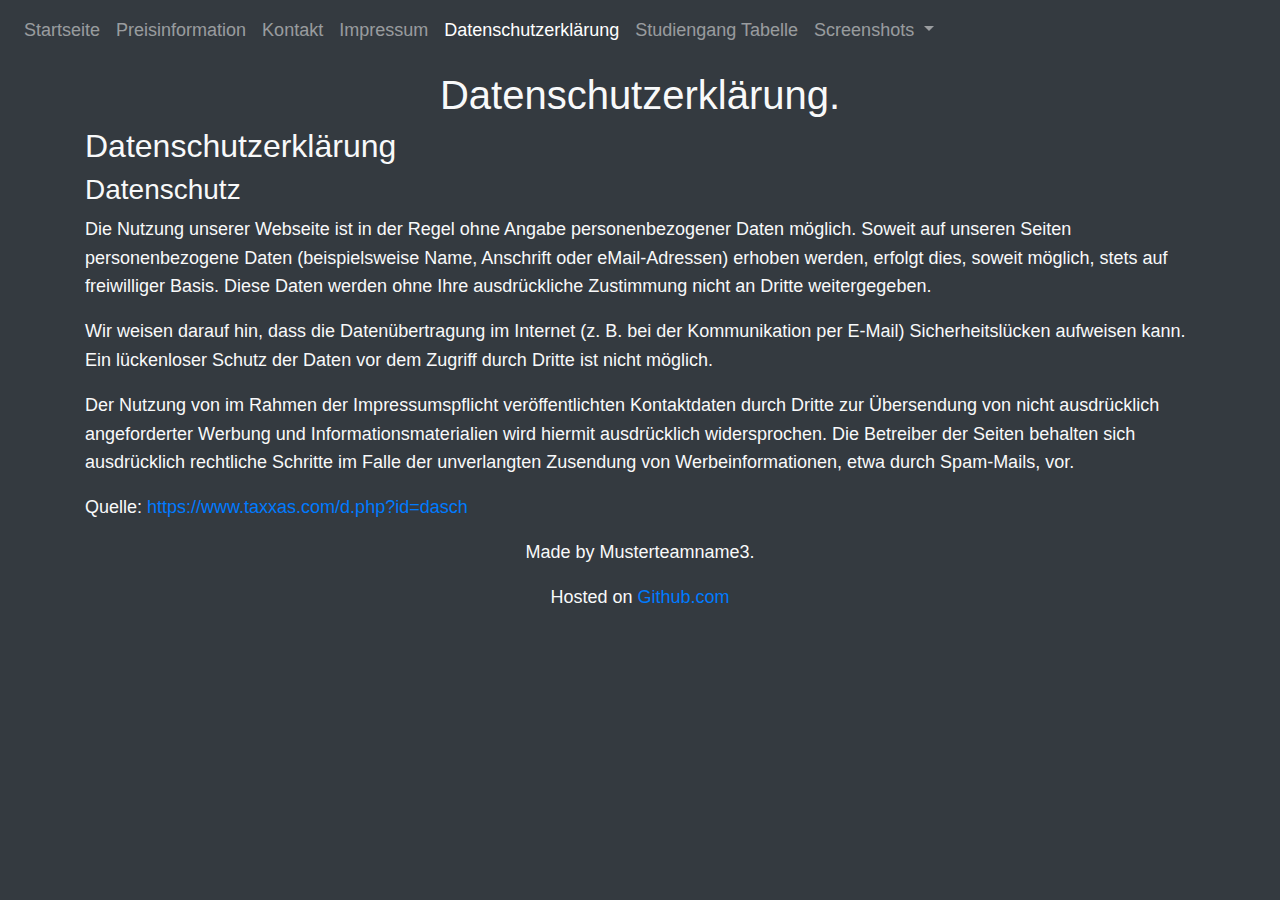
<file: datenschutz.html>
<!DOCTYPE html>
<html lang="de">

<head>
    <meta charset="utf-8">
    <meta name="author" content="Musterteamname3">
    <meta name="description" content="Musterteamname3 UML-Schulung Datenschutzerklärung">
    <meta name="viewport" content="width=device-width, initial-scale=1, shrink-to-fit=no">
    <link rel="shortcut icon" type="image/x-icon" href="favicon.ico">
    <link rel="stylesheet" href="https://stackpath.bootstrapcdn.com/bootstrap/4.4.1/css/bootstrap.min.css"
        integrity="sha384-Vkoo8x4CGsO3+Hhxv8T/Q5PaXtkKtu6ug5TOeNV6gBiFeWPGFN9MuhOf23Q9Ifjh" crossorigin="anonymous">
    <title>Musterteamname3 UML-Schulung - Datenschutzerklärung</title>
    <link href="styles/style.css" rel="stylesheet">
    <script src="scripts/script.js"></script>
</head>

<body class="bg-dark text-light">
    <nav class="navbar navbar-expand-lg navbar-dark bg-dark">
        <button class="navbar-toggler" type="button" data-toggle="collapse" data-target="#navbarSupportedContent"
            aria-controls="navbarSupportedContent" aria-expanded="false" aria-label="Toggle navigation">
            <span class="navbar-toggler-icon"></span>
        </button>
        <div class="collapse navbar-collapse" id="navbarSupportedContent">
            <ul class="navbar-nav mr-auto">
                <li class="nav-item"><a class="nav-link" href="index.html">Startseite</a></li>
                <li class="nav-item"><a class="nav-link" href="preis.html">Preisinformation</a></li>
                <li class="nav-item"><a class="nav-link" href="kontakt.html">Kontakt</a></li>
                <li class="nav-item"><a class="nav-link" href="impressum.html">Impressum</a></li>
                <li class="nav-item active"><a class="nav-link" href="datenschutz.html">Datenschutzerklärung</a></li>
                <li class="nav-item"><a class="nav-link" href="StudiengangTabelle.html" target="_blank">Studiengang
                        Tabelle</a></li>
                <li class="nav-item dropdown">
                    <a class="nav-link dropdown-toggle" href="#" id="navbarDropdown" role="button"
                        data-toggle="dropdown" aria-haspopup="true" aria-expanded="false">
                        Screenshots
                    </a>
                    <div class="dropdown-menu" aria-labelledby="navbarDropdown">
                        <a class="dropdown-item" href="screenshots-html.html" target="_blank">HTML Quiz</a>
                        <a class="dropdown-item" href="screenshots-css.html" target="_blank">CSS Quiz</a>
                    </div>
                </li>
            </ul>
        </div>
    </nav>
    <header class="container">
        <h1>Datenschutzerklärung.</h1>
    </header>
    <main class="container">
        <h2>Datenschutzerklärung</h2>
        <h3>Datenschutz</h3>
        <p>Die Nutzung unserer Webseite ist in der Regel ohne Angabe personenbezogener Daten möglich. Soweit auf unseren
            Seiten personenbezogene Daten (beispielsweise Name, Anschrift oder eMail-Adressen) erhoben werden, erfolgt
            dies, soweit möglich, stets auf freiwilliger Basis. Diese Daten werden ohne Ihre ausdrückliche Zustimmung
            nicht an Dritte weitergegeben.</p>

        <p>Wir weisen darauf hin, dass die Datenübertragung im Internet (z. B. bei der Kommunikation per E-Mail)
            Sicherheitslücken aufweisen kann. Ein lückenloser Schutz der Daten vor dem Zugriff durch Dritte ist nicht
            möglich.</p>

        <p>Der Nutzung von im Rahmen der Impressumspflicht veröffentlichten Kontaktdaten durch Dritte zur Übersendung
            von nicht ausdrücklich angeforderter Werbung und Informationsmaterialien wird hiermit ausdrücklich
            widersprochen. Die Betreiber der Seiten behalten sich ausdrücklich rechtliche Schritte im Falle der
            unverlangten Zusendung von Werbeinformationen, etwa durch Spam-Mails, vor.</p>

        <p>Quelle: <a target="_blank" href="https://www.taxxas.com/d.php?id=dasch">https://www.taxxas.com/d.php?id=dasch</a></p>

    </main>
    <footer class="container">
        <p>Made by Musterteamname3.</p>
        <p>Hosted on <a href="https://github.com/HadiSalehWeb/ITSchulung" target="_blank">Github.com</a></p>
    </footer>
    <script src="https://code.jquery.com/jquery-3.4.1.slim.min.js"
        integrity="sha384-J6qa4849blE2+poT4WnyKhv5vZF5SrPo0iEjwBvKU7imGFAV0wwj1yYfoRSJoZ+n"
        crossorigin="anonymous"></script>
    <script src="https://cdn.jsdelivr.net/npm/popper.js@1.16.0/dist/umd/popper.min.js"
        integrity="sha384-Q6E9RHvbIyZFJoft+2mJbHaEWldlvI9IOYy5n3zV9zzTtmI3UksdQRVvoxMfooAo"
        crossorigin="anonymous"></script>
    <script src="https://stackpath.bootstrapcdn.com/bootstrap/4.4.1/js/bootstrap.min.js"
        integrity="sha384-wfSDF2E50Y2D1uUdj0O3uMBJnjuUD4Ih7YwaYd1iqfktj0Uod8GCExl3Og8ifwB6"
        crossorigin="anonymous"></script>
</body>

</html>
</file>
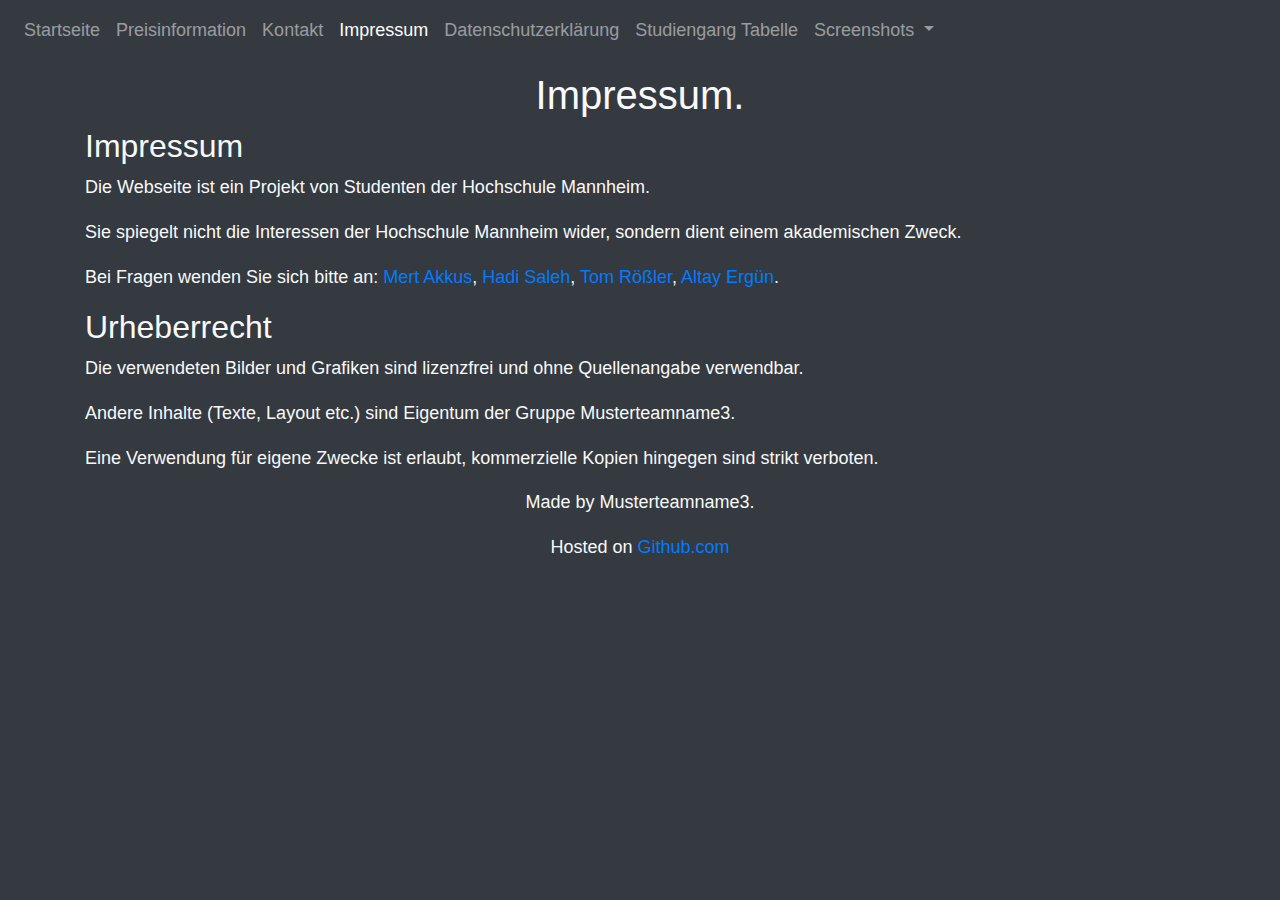
<file: impressum.html>
<!DOCTYPE html>
<html lang="de">

<head>
    <meta charset="utf-8">
    <meta name="author" content="Musterteamname3">
    <meta name="description" content="Musterteamname3 UML-Schulung Impressum">
    <meta name="viewport" content="width=device-width, initial-scale=1, shrink-to-fit=no">
    <link rel="shortcut icon" type="image/x-icon" href="favicon.ico">
    <link rel="stylesheet" href="https://stackpath.bootstrapcdn.com/bootstrap/4.4.1/css/bootstrap.min.css"
        integrity="sha384-Vkoo8x4CGsO3+Hhxv8T/Q5PaXtkKtu6ug5TOeNV6gBiFeWPGFN9MuhOf23Q9Ifjh" crossorigin="anonymous">
    <title>Musterteamname3 UML-Schulung - Impressum</title>
    <link href="styles/style.css" rel="stylesheet">
    <script src="scripts/script.js"></script>
</head>

<body class="bg-dark text-light">
    <nav class="navbar navbar-expand-lg navbar-dark bg-dark">
        <button class="navbar-toggler" type="button" data-toggle="collapse" data-target="#navbarSupportedContent"
            aria-controls="navbarSupportedContent" aria-expanded="false" aria-label="Toggle navigation">
            <span class="navbar-toggler-icon"></span>
        </button>
        <div class="collapse navbar-collapse" id="navbarSupportedContent">
            <ul class="navbar-nav mr-auto">
                <li class="nav-item"><a class="nav-link" href="index.html">Startseite</a></li>
                <li class="nav-item"><a class="nav-link" href="preis.html">Preisinformation</a></li>
                <li class="nav-item"><a class="nav-link" href="kontakt.html">Kontakt</a></li>
                <li class="nav-item active"><a class="nav-link" href="impressum.html">Impressum</a></li>
                <li class="nav-item"><a class="nav-link" href="datenschutz.html">Datenschutzerklärung</a></li>
                <li class="nav-item"><a class="nav-link" href="StudiengangTabelle.html" target="_blank">Studiengang
                        Tabelle</a></li>
                <li class="nav-item dropdown">
                    <a class="nav-link dropdown-toggle" href="#" id="navbarDropdown" role="button"
                        data-toggle="dropdown" aria-haspopup="true" aria-expanded="false">
                        Screenshots
                    </a>
                    <div class="dropdown-menu" aria-labelledby="navbarDropdown">
                        <a class="dropdown-item" href="screenshots-html.html" target="_blank">HTML Quiz</a>
                        <a class="dropdown-item" href="screenshots-css.html" target="_blank">CSS Quiz</a>
                    </div>
                </li>
            </ul>
        </div>
    </nav>
    <header class="container">
        <h1>Impressum.</h1>
    </header>
    <main class="container">
        <h2>Impressum</h2>
        <p>Die Webseite ist ein Projekt von Studenten der Hochschule Mannheim.</p>
        <p>Sie spiegelt nicht die Interessen der Hochschule Mannheim wider, sondern dient einem akademischen Zweck.</p>
        <p>Bei Fragen wenden Sie sich bitte an: <a href="mailto:1811954@stud.hs-mannheim.de">Mert Akkus</a>, <a href="mailto:1822230@stud.hs-mannheim.de">Hadi Saleh</a>, <a href="mailto:1812742@stud.hs-mannheim.de">Tom Rößler</a>, <a href="mailto:1911247@stud.hs-mannheim.de">Altay Ergün</a>.</p>
        <h2>Urheberrecht</h2>
        <p>Die verwendeten Bilder und Grafiken sind lizenzfrei und ohne Quellenangabe verwendbar.</p>
        <p>Andere Inhalte (Texte, Layout etc.) sind Eigentum der Gruppe Musterteamname3.</p>
        <p>Eine Verwendung für eigene Zwecke ist erlaubt, kommerzielle Kopien hingegen sind strikt verboten.</p>
    </main>
    <footer class="container">
        <p>Made by Musterteamname3.</p>
        <p>Hosted on <a href="https://github.com/HadiSalehWeb/ITSchulung" target="_blank">Github.com</a></p>
    </footer>
    <script src="https://code.jquery.com/jquery-3.4.1.slim.min.js"
        integrity="sha384-J6qa4849blE2+poT4WnyKhv5vZF5SrPo0iEjwBvKU7imGFAV0wwj1yYfoRSJoZ+n"
        crossorigin="anonymous"></script>
    <script src="https://cdn.jsdelivr.net/npm/popper.js@1.16.0/dist/umd/popper.min.js"
        integrity="sha384-Q6E9RHvbIyZFJoft+2mJbHaEWldlvI9IOYy5n3zV9zzTtmI3UksdQRVvoxMfooAo"
        crossorigin="anonymous"></script>
    <script src="https://stackpath.bootstrapcdn.com/bootstrap/4.4.1/js/bootstrap.min.js"
        integrity="sha384-wfSDF2E50Y2D1uUdj0O3uMBJnjuUD4Ih7YwaYd1iqfktj0Uod8GCExl3Og8ifwB6"
        crossorigin="anonymous"></script>
</body>

</html>
</file>
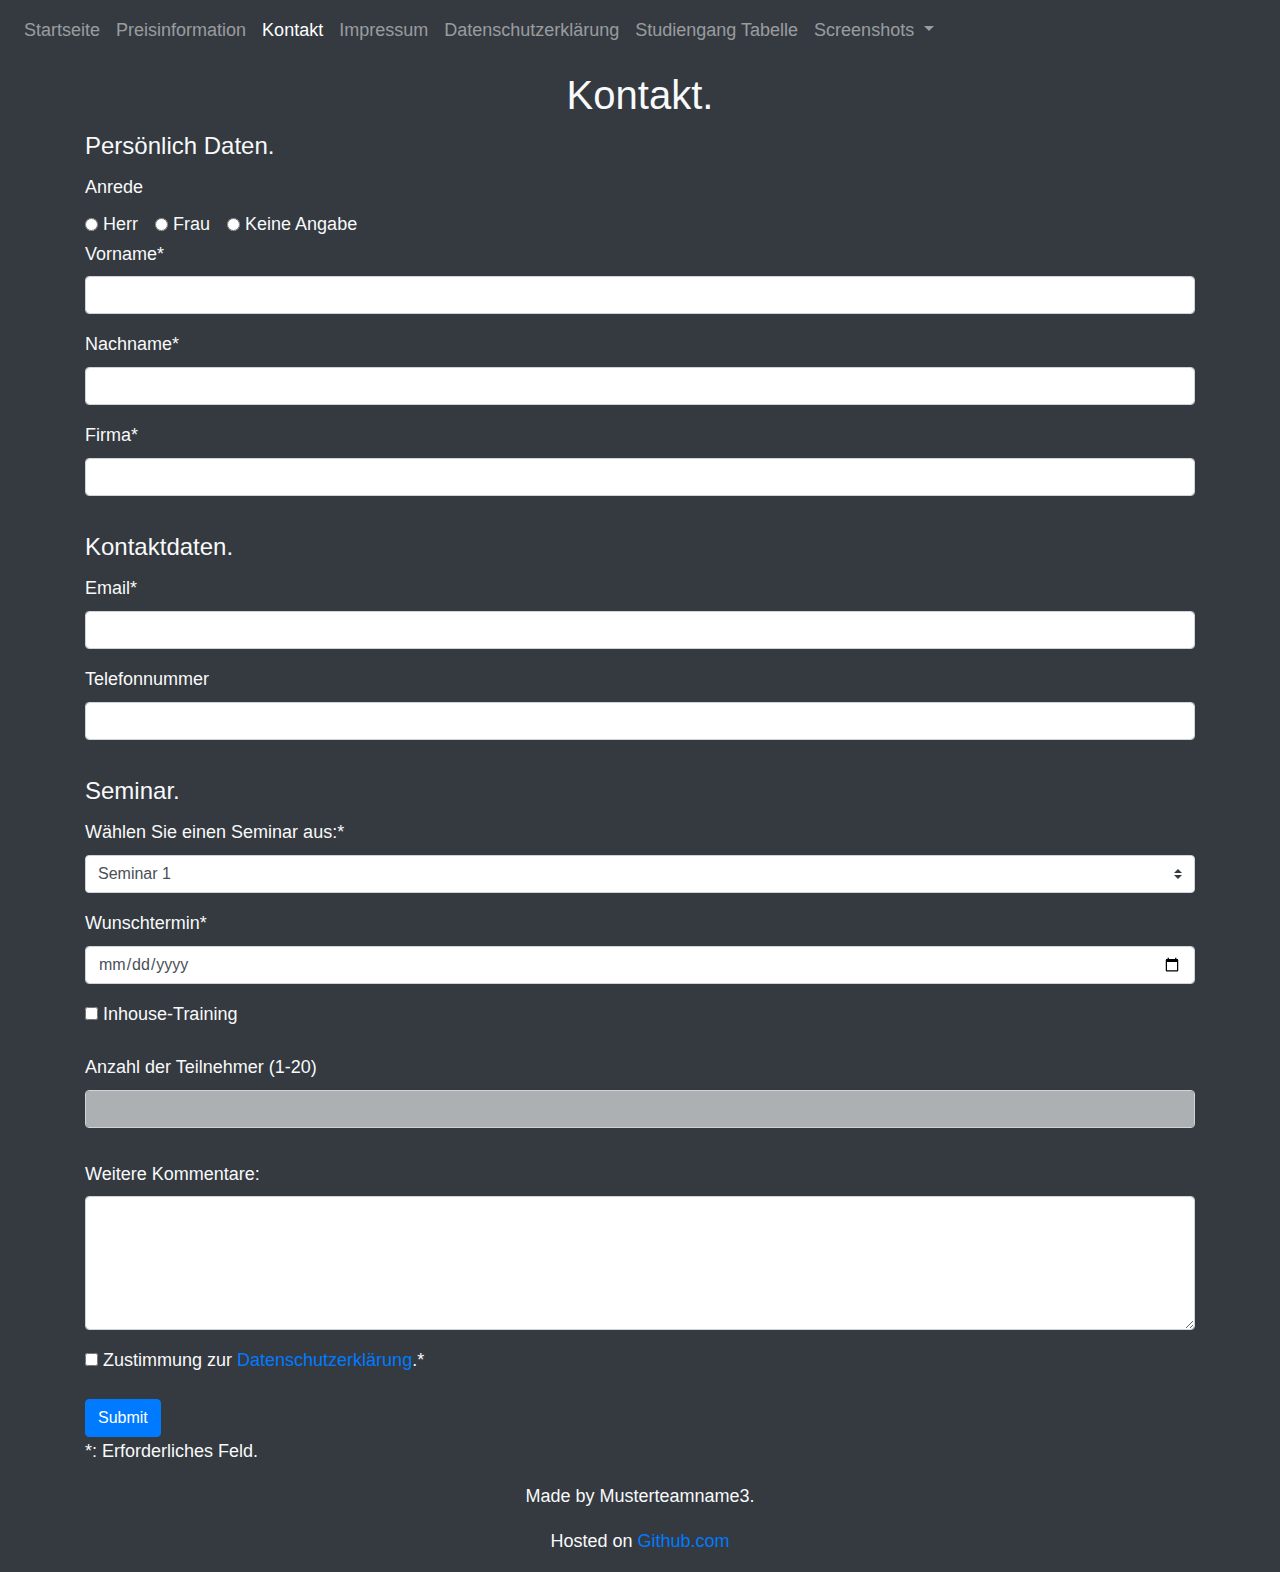
<file: kontakt.html>
<!DOCTYPE html>
<html lang="de">

<head>
    <meta charset="utf-8">
    <meta name="author" content="Musterteamname3">
    <meta name="description" content="Musterteamname3 UML Schulung Kontakt.">
    <meta name="viewport" content="width=device-width, initial-scale=1, shrink-to-fit=no">
    <link rel="shortcut icon" type="image/x-icon" href="favicon.ico">
    <link rel="stylesheet" href="https://stackpath.bootstrapcdn.com/bootstrap/4.4.1/css/bootstrap.min.css"
        integrity="sha384-Vkoo8x4CGsO3+Hhxv8T/Q5PaXtkKtu6ug5TOeNV6gBiFeWPGFN9MuhOf23Q9Ifjh" crossorigin="anonymous">
    <title>Musterteamname3 UML-Schulung - Kontakt</title>
    <link href="styles/style.css" rel="stylesheet">
    <script src="scripts/script.js"></script>
</head>

<body class="bg-dark text-light">
    <nav class="navbar navbar-expand-lg navbar-dark bg-dark">
        <button class="navbar-toggler" type="button" data-toggle="collapse" data-target="#navbarSupportedContent"
            aria-controls="navbarSupportedContent" aria-expanded="false" aria-label="Toggle navigation">
            <span class="navbar-toggler-icon"></span>
        </button>
        <div class="collapse navbar-collapse" id="navbarSupportedContent">
            <ul class="navbar-nav mr-auto">
                <li class="nav-item"><a class="nav-link" href="index.html">Startseite</a></li>
                <li class="nav-item"><a class="nav-link" href="preis.html">Preisinformation</a></li>
                <li class="nav-item active"><a class="nav-link" href="#">Kontakt</a></li>
                <li class="nav-item"><a class="nav-link" href="impressum.html">Impressum</a></li>
                <li class="nav-item"><a class="nav-link" href="datenschutz.html">Datenschutzerklärung</a></li>
                <li class="nav-item"><a class="nav-link" href="StudiengangTabelle.html" target="_blank">Studiengang
                        Tabelle</a></li>
                <li class="nav-item dropdown">
                    <a class="nav-link dropdown-toggle" href="#" id="navbarDropdown" role="button"
                        data-toggle="dropdown" aria-haspopup="true" aria-expanded="false">
                        Screenshots
                    </a>
                    <div class="dropdown-menu" aria-labelledby="navbarDropdown">
                        <a class="dropdown-item" href="screenshots-html.html" target="_blank">HTML Quiz</a>
                        <a class="dropdown-item" href="screenshots-css.html" target="_blank">CSS Quiz</a>
                    </div>
                </li>
            </ul>
        </div>
    </nav>

    <header class="container">
        <h1>Kontakt.</h1>
    </header>

    <main class="container">
        <form action="error.html" method="post">
            <fieldset class="form-group">
                <legend>Persönlich Daten.</legend>

                <label>Anrede</label><br>
                <div class="form-check form-check-inline">
                    <input class="form-check-input" type="radio" name="anrede" id="anrede-herr" value="herr">
                    <label class="form-check-label" for="anrede-herr">Herr</label>
                </div>
                <div class="form-check form-check-inline">
                    <input class="form-check-input" type="radio" name="anrede" id="anrede-frau" value="frau">
                    <label class="form-check-label" for="anrede-frau">Frau</label>
                </div>
                <div class="form-check form-check-inline">
                    <input class="form-check-input" type="radio" name="anrede" id="anrede-keineAngabe"
                        value="keineAngabe">
                    <label class="form-check-label" for="anrede-keineAngabe">Keine Angabe</label>
                </div>
                
                <p>
                    <label for="vorname">Vorname*</label><br>
                    <input class="form-control" type="text" id="vorname" name="vorname" required>
                </p>
                <p>
                    <label for="nachname">Nachname*</label><br>
                    <input class="form-control" type="text" id="nachname" name="nachname" required>
                </p>
                <p>
                    <label for="firma">Firma*</label><br>
                    <input class="form-control" type="text" id="firma" name="firma" required>
                </p>
            </fieldset>
            <fieldset class="form-group">
                <legend>Kontaktdaten.</legend>
                <p>
                    <label for="email">Email*</label><br>
                    <input class="form-control" type="email" id="email" name="email" required>
                </p>
                <p>
                    <label for="telefon">Telefonnummer</label><br>
                    <input class="form-control" type="tel" id="telefon" name="telefon">
                </p>
            </fieldset>

            <fieldset class="form-group">
                <legend>Seminar.</legend>
                <p>
                    <label for="seminar">Wählen Sie einen Seminar aus:*</label>
                    <select class="custom-select" id="seminar" name="seminar">
                        <option value="seminar1">Seminar 1</option>
                        <option value="seminar2">Seminar 2</option>
                        <option value="seminar3">Seminar 3</option>
                    </select>
                </p>
                <p>
                    <label for="termin">Wunschtermin*</label><br>
                    <input class="form-control" type="date" id="termin" name="termin" required>
                </p>

                <p>
                    <label for="inhouse-training">
                        <input type="checkbox" id="inhouse-training" name="inhouse-training">
                        Inhouse-Training
                    </label>
                </p>

                <p>
                    <label for="anzahl">Anzahl der Teilnehmer (1-20)</label><br>
                    <input class="form-control" type="number" id="anzahl" name="anzahl" min="1" step="1" max="20"
                        disabled>
                </p>
            </fieldset>

            <p>
                <label for="kommentar">Weitere Kommentare:</label><br>
                <textarea class="form-control" id="kommentar" name="kommentar" rows="5" cols="33"></textarea>
            </p>

            <p>
                <label for="datenspeicherung">
                    <input type="checkbox" id="datenspeicherung" name="datenspeicherung" required>
                    Zustimmung zur <a href="datenschutz.html">Datenschutzerklärung</a>.*
                </label>
            </p>

            <button type="submit" class="btn btn-primary">Submit</button>

            <p>*: Erforderliches Feld.</p>
        </form>
    </main>

    <footer class="container">
        <p>Made by Musterteamname3.</p>
        <p>Hosted on <a href="https://github.com/HadiSalehWeb/ITSchulung" target="_blank">Github.com</a></p>
    </footer>
    <script src="https://code.jquery.com/jquery-3.4.1.slim.min.js"
        integrity="sha384-J6qa4849blE2+poT4WnyKhv5vZF5SrPo0iEjwBvKU7imGFAV0wwj1yYfoRSJoZ+n"
        crossorigin="anonymous"></script>
    <script src="https://cdn.jsdelivr.net/npm/popper.js@1.16.0/dist/umd/popper.min.js"
        integrity="sha384-Q6E9RHvbIyZFJoft+2mJbHaEWldlvI9IOYy5n3zV9zzTtmI3UksdQRVvoxMfooAo"
        crossorigin="anonymous"></script>
    <script src="https://stackpath.bootstrapcdn.com/bootstrap/4.4.1/js/bootstrap.min.js"
        integrity="sha384-wfSDF2E50Y2D1uUdj0O3uMBJnjuUD4Ih7YwaYd1iqfktj0Uod8GCExl3Og8ifwB6"
        crossorigin="anonymous"></script>
</body>

</html>
</file>
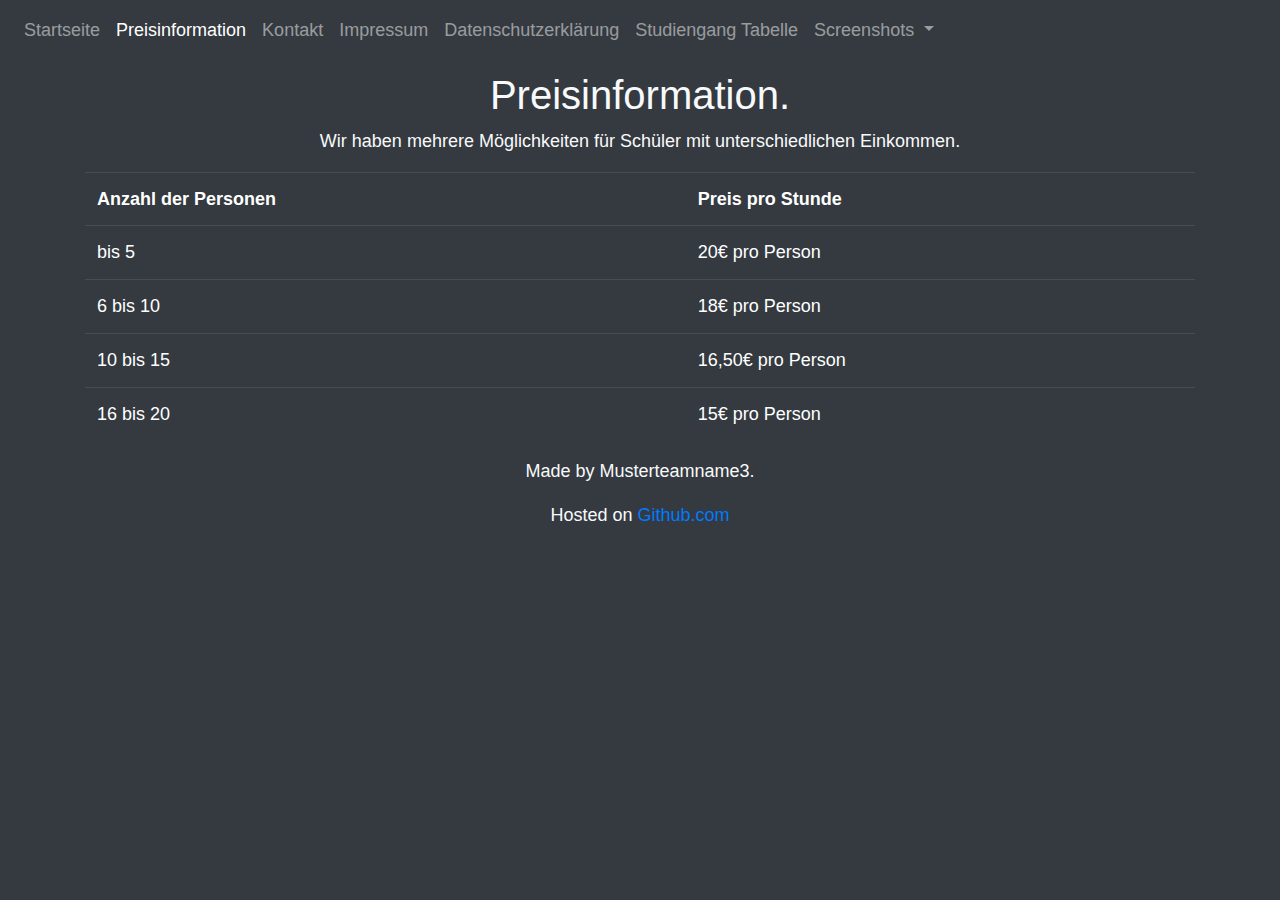
<file: preis.html>
<!DOCTYPE html>
<html lang="de">

<head>
    <meta charset="utf-8">
    <meta name="author" content="Musterteamname3">
    <meta name="description" content="Musterteamname3 UML Schulung Preisinformation.">
    <meta name="viewport" content="width=device-width, initial-scale=1, shrink-to-fit=no">
    <link rel="shortcut icon" type="image/x-icon" href="favicon.ico">
    <link rel="stylesheet" href="https://stackpath.bootstrapcdn.com/bootstrap/4.4.1/css/bootstrap.min.css"
        integrity="sha384-Vkoo8x4CGsO3+Hhxv8T/Q5PaXtkKtu6ug5TOeNV6gBiFeWPGFN9MuhOf23Q9Ifjh" crossorigin="anonymous">
    <title>Musterteamname3 UML-Schulung Preisinformation</title>
    <link href="styles/style.css" rel="stylesheet">
    <script src="scripts/script.js"></script>
</head>

<body class="bg-dark text-light">
    <nav class="navbar navbar-expand-lg navbar-dark bg-dark">
        <button class="navbar-toggler" type="button" data-toggle="collapse" data-target="#navbarSupportedContent"
            aria-controls="navbarSupportedContent" aria-expanded="false" aria-label="Toggle navigation">
            <span class="navbar-toggler-icon"></span>
        </button>
        <div class="collapse navbar-collapse" id="navbarSupportedContent">
            <ul class="navbar-nav mr-auto">
                <li class="nav-item"><a class="nav-link" href="index.html">Startseite</a></li>
                <li class="nav-item active"><a class="nav-link" href="#">Preisinformation</a></li>
                <li class="nav-item"><a class="nav-link" href="kontakt.html">Kontakt</a></li>
                <li class="nav-item"><a class="nav-link" href="impressum.html">Impressum</a></li>
                <li class="nav-item"><a class="nav-link" href="datenschutz.html">Datenschutzerklärung</a></li>
                <li class="nav-item"><a class="nav-link" href="StudiengangTabelle.html" target="_blank">Studiengang
                        Tabelle</a></li>
                <li class="nav-item dropdown">
                    <a class="nav-link dropdown-toggle" href="#" id="navbarDropdown" role="button"
                        data-toggle="dropdown" aria-haspopup="true" aria-expanded="false">
                        Screenshots
                    </a>
                    <div class="dropdown-menu" aria-labelledby="navbarDropdown">
                        <a class="dropdown-item" href="screenshots-html.html" target="_blank">HTML Quiz</a>
                        <a class="dropdown-item" href="screenshots-css.html" target="_blank">CSS Quiz</a>
                    </div>
                </li>
            </ul>
        </div>
    </nav>
    <header class="container">
        <h1>Preisinformation.</h1>
        <p>Wir haben mehrere Möglichkeiten für Schüler mit unterschiedlichen Einkommen.</p>
    </header>
    <main class="container">
        <table class="table table-dark">
            <tr>
                <th>Anzahl der Personen</th>
                <th>Preis pro Stunde</th>
            </tr>
            <tr>
                <td>bis 5</td>
                <td>20€ pro Person</td>
            </tr>
            <tr>
                <td>6 bis 10</td>
                <td>18€ pro Person</td>
            </tr>
            <tr>
                <td>10 bis 15</td>
                <td>16,50€ pro Person</td>
            </tr>
            <tr>
                <td>16 bis 20</td>
                <td>15€ pro Person</td>
            </tr>
        </table>
    </main>
    <footer class="container">
        <p>Made by Musterteamname3.</p>
        <p>Hosted on <a href="https://github.com/HadiSalehWeb/ITSchulung" target="_blank">Github.com</a></p>
    </footer>
    <script src="https://code.jquery.com/jquery-3.4.1.slim.min.js"
        integrity="sha384-J6qa4849blE2+poT4WnyKhv5vZF5SrPo0iEjwBvKU7imGFAV0wwj1yYfoRSJoZ+n"
        crossorigin="anonymous"></script>
    <script src="https://cdn.jsdelivr.net/npm/popper.js@1.16.0/dist/umd/popper.min.js"
        integrity="sha384-Q6E9RHvbIyZFJoft+2mJbHaEWldlvI9IOYy5n3zV9zzTtmI3UksdQRVvoxMfooAo"
        crossorigin="anonymous"></script>
    <script src="https://stackpath.bootstrapcdn.com/bootstrap/4.4.1/js/bootstrap.min.js"
        integrity="sha384-wfSDF2E50Y2D1uUdj0O3uMBJnjuUD4Ih7YwaYd1iqfktj0Uod8GCExl3Og8ifwB6"
        crossorigin="anonymous"></script>
</body>

</html>
</file>
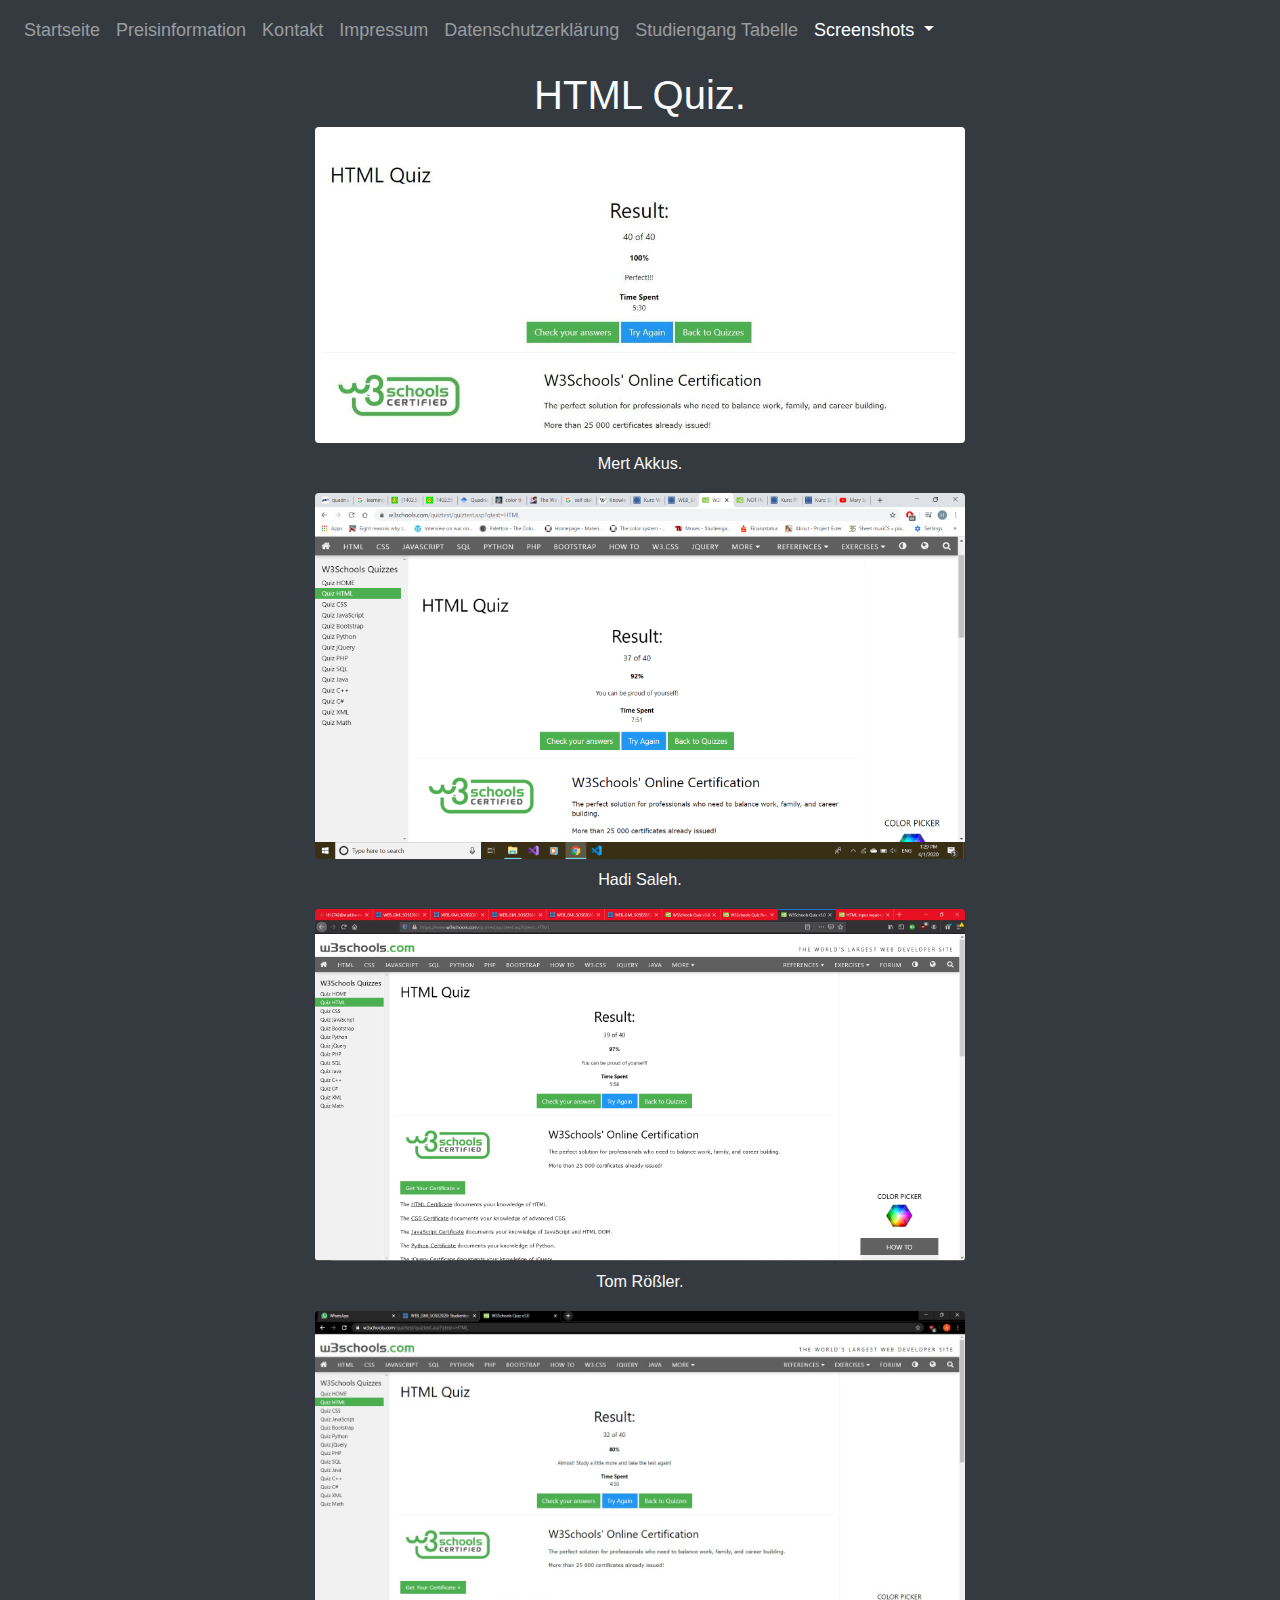
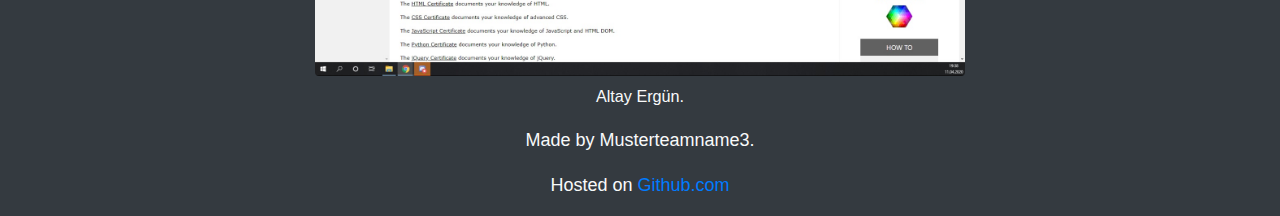
<file: screenshots-html.html>
<!DOCTYPE html>
<html lang="de">

<head>
    <meta charset="utf-8">
    <meta name="author" content="Musterteamname3">
    <meta name="description" content="Screenshots.">
    <meta name="viewport" content="width=device-width, initial-scale=1, shrink-to-fit=no">
    <link rel="shortcut icon" type="image/x-icon" href="favicon.ico">
    <link rel="stylesheet" href="https://stackpath.bootstrapcdn.com/bootstrap/4.4.1/css/bootstrap.min.css"
        integrity="sha384-Vkoo8x4CGsO3+Hhxv8T/Q5PaXtkKtu6ug5TOeNV6gBiFeWPGFN9MuhOf23Q9Ifjh" crossorigin="anonymous">
    <title>HTML Screenshots</title>
    <link href="styles/style.css" rel="stylesheet">
    <script src="scripts/script.js"></script>
</head>

<body class="bg-dark text-light">
    <nav class="navbar navbar-expand-lg navbar-dark bg-dark">
        <button class="navbar-toggler" type="button" data-toggle="collapse" data-target="#navbarSupportedContent"
            aria-controls="navbarSupportedContent" aria-expanded="false" aria-label="Toggle navigation">
            <span class="navbar-toggler-icon"></span>
        </button>
        <div class="collapse navbar-collapse" id="navbarSupportedContent">
            <ul class="navbar-nav mr-auto">
                <li class="nav-item"><a class="nav-link" href="index.html">Startseite</a></li>
                <li class="nav-item"><a class="nav-link" href="preis.html">Preisinformation</a></li>
                <li class="nav-item"><a class="nav-link" href="kontakt.html">Kontakt</a></li>
                <li class="nav-item"><a class="nav-link" href="impressum.html">Impressum</a></li>
                <li class="nav-item"><a class="nav-link" href="datenschutz.html">Datenschutzerklärung</a></li>
                <li class="nav-item"><a class="nav-link" href="StudiengangTabelle.html" target="_blank">Studiengang
                        Tabelle</a></li>
                <li class="nav-item dropdown active">
                    <a class="nav-link dropdown-toggle" href="#" id="navbarDropdown" role="button"
                        data-toggle="dropdown" aria-haspopup="true" aria-expanded="false">
                        Screenshots
                    </a>
                    <div class="dropdown-menu" aria-labelledby="navbarDropdown">
                        <a class="dropdown-item active" href="screenshots-html.html" target="_blank">HTML Quiz</a>
                        <a class="dropdown-item" href="screenshots-css.html" target="_blank">CSS Quiz</a>
                    </div>
                </li>
            </ul>
        </div>
    </nav>

    <header class="container">
        <h1>HTML Quiz.</h1>
    </header>
       
    <main class="container">
        <figure class="figure d-block">
            <img src="images/mert-html.png" width="650" class="figure-img img-fluid rounded mx-auto d-block">
            <figcaption class="figure-caption text-center text-light">Mert Akkus.</figcaption>
        </figure>
        <figure class="figure d-block">
            <img src="images/hadi-html.png" width="650" class="figure-img img-fluid rounded mx-auto d-block">
            <figcaption class="figure-caption text-center text-light">Hadi Saleh.</figcaption>
        </figure>
        <figure class="figure d-block">
            <img src="images/tom-html.png" width="650" class="figure-img img-fluid rounded mx-auto d-block">
            <figcaption class="figure-caption text-center text-light">Tom Rößler.</figcaption>
        </figure>
        <figure class="figure d-block">
            <img src="images/atlay-html.png" width="650" class="figure-img img-fluid rounded mx-auto d-block">
            <figcaption class="figure-caption text-center text-light">Altay Ergün.</figcaption>
        </figure>
    </main>

    <footer class="container">
        <p>Made by Musterteamname3.</p>
        <p>Hosted on <a href="https://github.com/HadiSalehWeb/ITSchulung" target="_blank">Github.com</a></p>
    </footer>
    <script src="https://code.jquery.com/jquery-3.4.1.slim.min.js"
        integrity="sha384-J6qa4849blE2+poT4WnyKhv5vZF5SrPo0iEjwBvKU7imGFAV0wwj1yYfoRSJoZ+n"
        crossorigin="anonymous"></script>
    <script src="https://cdn.jsdelivr.net/npm/popper.js@1.16.0/dist/umd/popper.min.js"
        integrity="sha384-Q6E9RHvbIyZFJoft+2mJbHaEWldlvI9IOYy5n3zV9zzTtmI3UksdQRVvoxMfooAo"
        crossorigin="anonymous"></script>
    <script src="https://stackpath.bootstrapcdn.com/bootstrap/4.4.1/js/bootstrap.min.js"
        integrity="sha384-wfSDF2E50Y2D1uUdj0O3uMBJnjuUD4Ih7YwaYd1iqfktj0Uod8GCExl3Og8ifwB6"
        crossorigin="anonymous"></script>
</body>

</html>
</file>
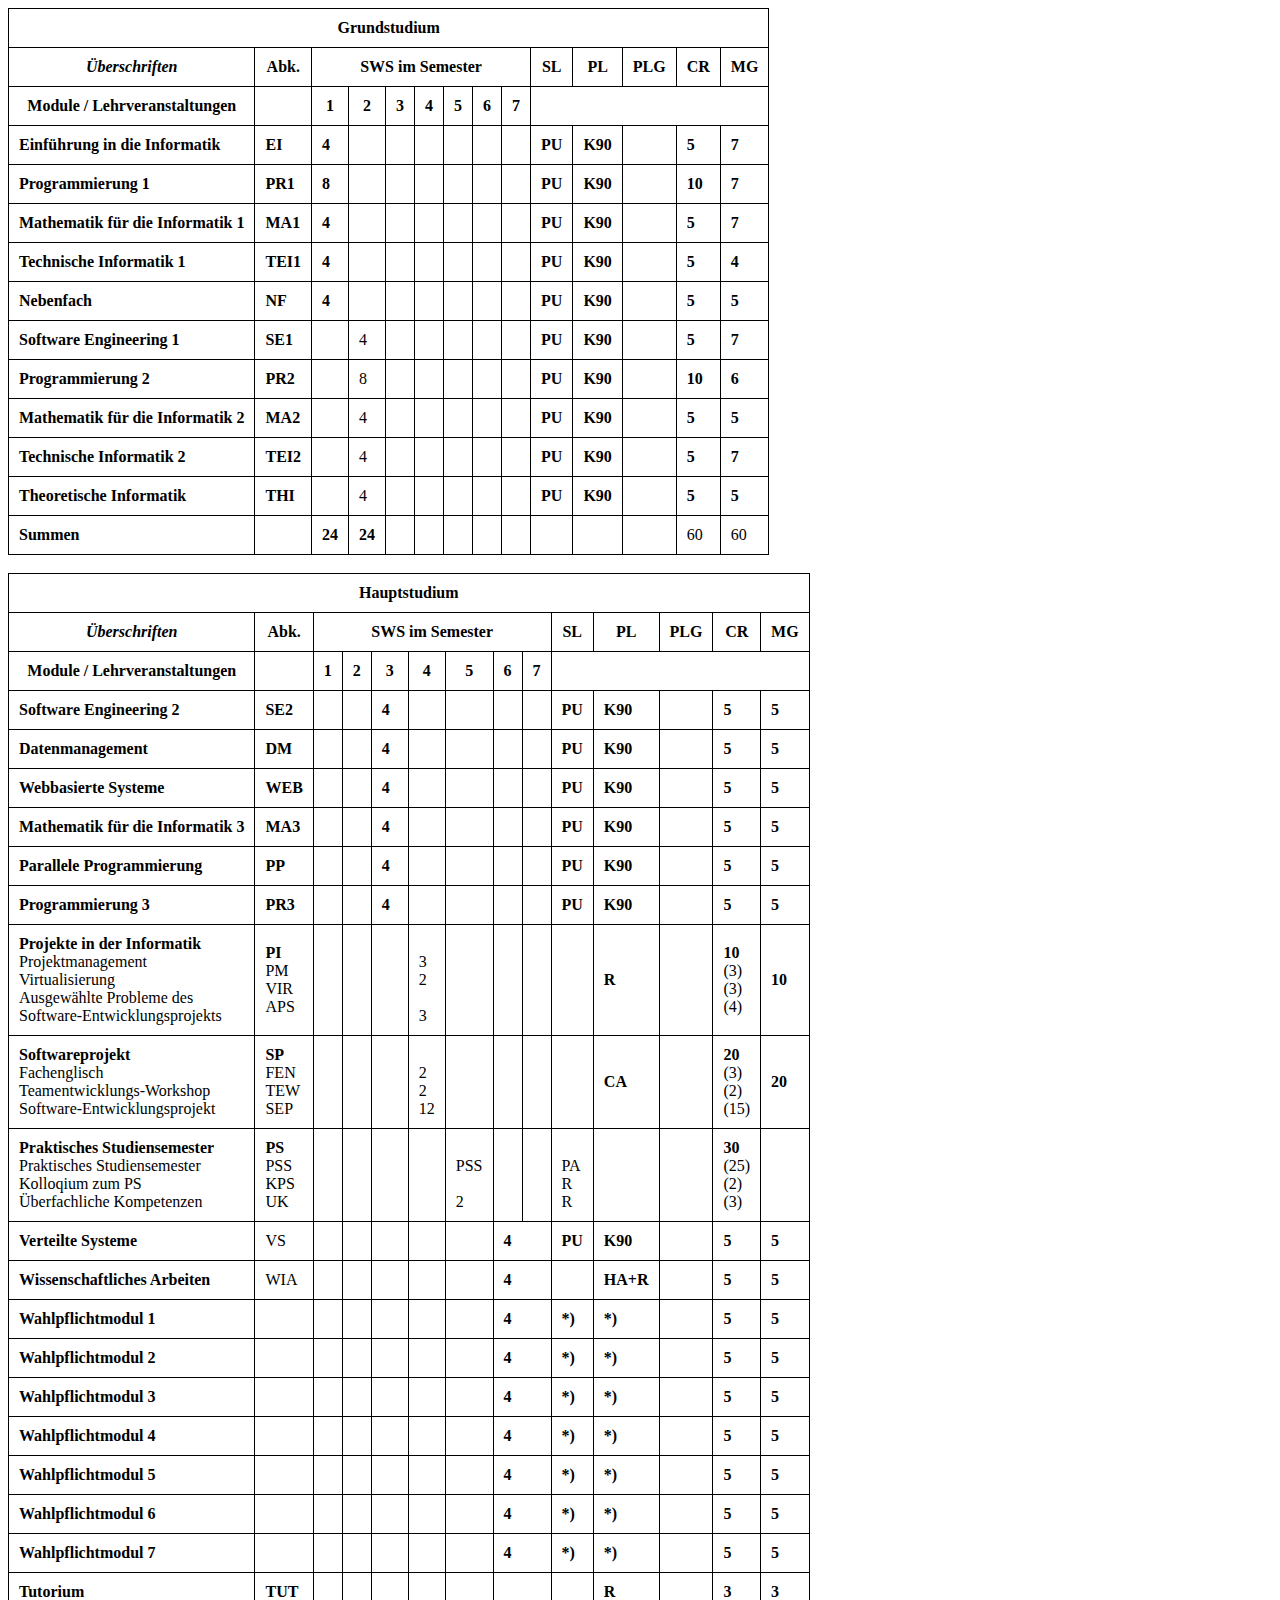
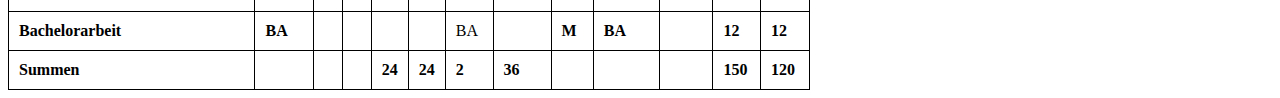
<file: StudiengangTabelle.html>
<!DOCTYPE html>
<html lang="de" dir="ltr">

<head>
  <meta charset="utf-8">
  <link rel="shortcut icon" type="image/x-icon" href="favicon.ico">
  <title>Studiengang Informatik</title>
  <style>
    table,
    th,
    td {
      padding: 10px;
      border: 1px solid black;
      border-collapse: collapse;
    }
  </style>
</head>

<body>
  <main>
    <table>
      <tr>
        <th colspan="14"><strong>Grundstudium</strong></th>
      </tr>
      <tr>
        <th><em>Überschriften</em></th>
        <th><b>Abk.</b></th>
        <th colspan="7"><b>SWS im Semester</b></th>
        <th><b>SL</b></th>
        <th><b>PL</b></th>
        <th><b>PLG</b></th>
        <th><b>CR</b></th>
        <th><b>MG</b></th>
      </tr>
      <tr>
        <th><b>Module</b> / Lehrveranstaltungen</th>
        <th> </th>
        <th><b>1</b></th>
        <th><b>2</b></th>
        <th><b>3</b></th>
        <th><b>4</b></th>
        <th><b>5</b></th>
        <th><b>6</b></th>
        <th><b>7</b></th>
        <td colspan="5"></td>
      </tr>
      <tr>
        <td><b>Einführung in die Informatik</b></td>
        <td><b>EI</b></td>
        <td><b>4</b></td>
        <td></td>
        <td></td>
        <td></td>
        <td></td>
        <td></td>
        <td></td>
        <td><b>PU</b></td>
        <td><b>K90</b></td>
        <td></td>
        <td><b>5</b></td>
        <td><b>7</b></td>
      </tr>
      <tr>
        <td><b>Programmierung 1</b></td>
        <td><b>PR1</b></td>
        <td><b>8</b></td>
        <td></td>
        <td></td>
        <td></td>
        <td></td>
        <td></td>
        <td></td>
        <td><b>PU</b></td>
        <td><b>K90</b></td>
        <td></td>
        <td><b>10</b></td>
        <td><b>7</b></td>
      </tr>
      <tr>
        <td><b>Mathematik für die Informatik 1</b></td>
        <td><b>MA1</b></td>
        <td><b>4</b></td>
        <td></td>
        <td></td>
        <td></td>
        <td></td>
        <td></td>
        <td></td>
        <td><b>PU</b></td>
        <td><b>K90</b></td>
        <td></td>
        <td><b>5</b></td>
        <td><b>7</b></td>
      </tr>
      <tr>
        <td><b>Technische Informatik 1</b></td>
        <td><b>TEI1</b></td>
        <td><b>4</b></td>
        <td></td>
        <td></td>
        <td></td>
        <td></td>
        <td></td>
        <td></td>
        <td><b>PU</b></td>
        <td><b>K90</b></td>
        <td></td>
        <td><b>5</b></td>
        <td><b>4</b></td>
      </tr>
      <tr>
        <td><b>Nebenfach</b></td>
        <td><b>NF</b></td>
        <td><b>4</b></td>
        <td></td>
        <td></td>
        <td></td>
        <td></td>
        <td></td>
        <td></td>
        <td><b>PU</b></td>
        <td><b>K90</b></td>
        <td></td>
        <td><b>5</b></td>
        <td><b>5</b></td>
      </tr>
      <tr>
        <td><b>Software Engineering 1</b></td>
        <td><b>SE1</b></td>
        <td><b></b></td>
        <td>4</td>
        <td></td>
        <td></td>
        <td></td>
        <td></td>
        <td></td>
        <td><b>PU</b></td>
        <td><b>K90</b></td>
        <td></td>
        <td><b>5</b></td>
        <td><b>7</b></td>
      </tr>
      <tr>
        <td><b>Programmierung 2</b></td>
        <td><b>PR2</b></td>
        <td><b></b></td>
        <td>8</td>
        <td></td>
        <td></td>
        <td></td>
        <td></td>
        <td></td>
        <td><b>PU</b></td>
        <td><b>K90</b></td>
        <td></td>
        <td><b>10</b></td>
        <td><b>6</b></td>
      </tr>
      <tr>
        <td><b>Mathematik für die Informatik 2</b></td>
        <td><b>MA2</b></td>
        <td><b></b></td>
        <td>4</td>
        <td></td>
        <td></td>
        <td></td>
        <td></td>
        <td></td>
        <td><b>PU</b></td>
        <td><b>K90</b></td>
        <td></td>
        <td><b>5</b></td>
        <td><b>5</b></td>
      </tr>
      <tr>
        <td><b>Technische Informatik 2</b></td>
        <td><b>TEI2</b></td>
        <td><b></b></td>
        <td>4</td>
        <td></td>
        <td></td>
        <td></td>
        <td></td>
        <td></td>
        <td><b>PU</b></td>
        <td><b>K90</b></td>
        <td></td>
        <td><b>5</b></td>
        <td><b>7</b></td>
      </tr>
      <tr>
        <td><b>Theoretische Informatik</b></td>
        <td><b>THI</b></td>
        <td><b></b></td>
        <td>4</td>
        <td></td>
        <td></td>
        <td></td>
        <td></td>
        <td></td>
        <td><b>PU</b></td>
        <td><b>K90</b></td>
        <td></td>
        <td><b>5</b></td>
        <td><b>5</b></td>
      </tr>
      <tr>
        <td><b>Summen</b></td>
        <td></td>
        <td><b>24</b></td>
        <td><b>24</b></td>
        <td></td>
        <td></td>
        <td></td>
        <td></td>
        <td></td>
        <td></td>
        <td></td>
        <td></td>
        <td>60</td>
        <td>60</td>
      </tr>
    </table>
    <br>
    <table>
      <tr>
        <th colspan="14"><strong>Hauptstudium</strong></th>
      </tr>
      <tr>
        <th><em>Überschriften</em></th>
        <th><b>Abk.</b></th>
        <th colspan="7"><b>SWS im Semester</b></th>
        <th><b>SL</b></th>
        <th><b>PL</b></th>
        <th><b>PLG</b></th>
        <th><b>CR</b></th>
        <th><b>MG</b></th>
      </tr>
      <tr>
        <th><b>Module</b> / Lehrveranstaltungen</th>
        <th></th>
        <th><b>1</b></th>
        <th><b>2</b></th>
        <th><b>3</b></th>
        <th><b>4</b></th>
        <th><b>5</b></th>
        <th><b>6</b></th>
        <th><b>7</b></th>
        <td colspan="5"></td>
      </tr>
      <tr>
        <td><b>Software Engineering 2</b></td>
        <td><b>SE2</b></td>
        <td></td>
        <td></td>
        <td><b>4</b></td>
        <td></td>
        <td></td>
        <td></td>
        <td></td>
        <td><b>PU</b></td>
        <td><b>K90</b></td>
        <td></td>
        <td><b>5</b></td>
        <td><b>5</b></td>
      </tr>
      <tr>
        <td><b>Datenmanagement</b></td>
        <td><b>DM</b></td>
        <td></td>
        <td></td>
        <td><b>4</b></td>
        <td></td>
        <td></td>
        <td></td>
        <td></td>
        <td><b>PU</b></td>
        <td><b>K90</b></td>
        <td></td>
        <td><b>5</b></td>
        <td><b>5</b></td>
      </tr>
      <tr>
        <td><b>Webbasierte Systeme</b></td>
        <td><b>WEB</b></td>
        <td></td>
        <td></td>
        <td><b>4</b></td>
        <td></td>
        <td></td>
        <td></td>
        <td></td>
        <td><b>PU</b></td>
        <td><b>K90</b></td>
        <td></td>
        <td><b>5</b></td>
        <td><b>5</b></td>
      </tr>
      <tr>
        <td><b>Mathematik für die Informatik 3</b></td>
        <td><b>MA3</b></td>
        <td></td>
        <td></td>
        <td><b>4</b></td>
        <td></td>
        <td></td>
        <td></td>
        <td></td>
        <td><b>PU</b></td>
        <td><b>K90</b></td>
        <td></td>
        <td><b>5</b></td>
        <td><b>5</b></td>
      </tr>
      <tr>
        <td><b>Parallele Programmierung</b></td>
        <td><b>PP</b></td>
        <td></td>
        <td></td>
        <td><b>4</b></td>
        <td></td>
        <td></td>
        <td></td>
        <td></td>
        <td><b>PU</b></td>
        <td><b>K90</b></td>
        <td></td>
        <td><b>5</b></td>
        <td><b>5</b></td>
      </tr>
      <tr>
        <td><b>Programmierung 3</b></td>
        <td><b>PR3</b></td>
        <td></td>
        <td></td>
        <td><b>4</b></td>
        <td></td>
        <td></td>
        <td></td>
        <td></td>
        <td><b>PU</b></td>
        <td><b>K90</b></td>
        <td></td>
        <td><b>5</b></td>
        <td><b>5</b></td>
      </tr>
      <tr>
        <td><b>Projekte in der Informatik</b> <br>Projektmanagement <br>Virtualisierung <br>Ausgewählte Probleme des
          <br>Software-Entwicklungsprojekts</td>
        <td><b>PI</b> <br>PM <br>VIR <br>APS</td>
        <td></td>
        <td></td>
        <td></td>
        <td> <br>3 <br>2 <br> <br>3</td>
        <td></td>
        <td></td>
        <td></td>
        <td></td>
        <td><b>R</b></td>
        <td></td>
        <td><b>10</b> <br>(3) <br>(3) <br>(4)</td>
        <td><b>10</b></td>
      </tr>
      <tr>
        <td><b>Softwareprojekt</b> <br>Fachenglisch <br>Teamentwicklungs-Workshop <br>Software-Entwicklungsprojekt</td>
        <td><b>SP</b> <br>FEN <br>TEW <br>SEP</td>
        <td></td>
        <td></td>
        <td></td>
        <td><br>2 <br>2 <br>12</td>
        <td></td>
        <td></td>
        <td></td>
        <td></td>
        <td><b>CA</b></td>
        <td></td>
        <td><b>20</b> <br>(3) <br>(2) <br>(15)</td>
        <td><b>20</b></td>
      </tr>
      <tr>
        <td><b>Praktisches Studiensemester</b> <br>Praktisches Studiensemester <br>Kolloqium zum PS <br>Überfachliche
          Kompetenzen</td>
        <td><b>PS</b> <br>PSS <br>KPS <br>UK</td>
        <td></td>
        <td></td>
        <td></td>
        <td></td>
        <td><br>PSS <br><br>2</td>
        <td></td>
        <td></td>
        <td><br>PA <br>R <br>R</td>
        <td></td>
        <td></td>
        <td><b>30</b> <br>(25) <br>(2) <br>(3)</td>
        <td></td>
      </tr>
      <tr>
        <td><b>Verteilte Systeme</b></td>
        <td>VS</td>
        <td></td>
        <td></td>
        <td></td>
        <td></td>
        <td></td>
        <td colspan="2"><b>4</b></td>
        <td><b>PU</b></td>
        <td><b>K90</b></td>
        <td></td>
        <td><b>5</b></td>
        <td><b>5</b></td>
      </tr>
      <tr>
        <td><b>Wissenschaftliches Arbeiten</b></td>
        <td>WIA</td>
        <td></td>
        <td></td>
        <td></td>
        <td></td>
        <td></td>
        <td colspan="2"><b>4</b></td>
        <td><b></b></td>
        <td><b>HA+R</b></td>
        <td></td>
        <td><b>5</b></td>
        <td><b>5</b></td>
      </tr>
      <tr>
        <td><b>Wahlpflichtmodul 1</b></td>
        <td></td>
        <td></td>
        <td></td>
        <td></td>
        <td></td>
        <td></td>
        <td colspan="2"><b>4</b></td>
        <td><b>*)</b></td>
        <td><b>*)</b></td>
        <td></td>
        <td><b>5</b></td>
        <td><b>5</b></td>
      </tr>
      <tr>
        <td><b>Wahlpflichtmodul 2</b></td>
        <td></td>
        <td></td>
        <td></td>
        <td></td>
        <td></td>
        <td></td>
        <td colspan="2"><b>4</b></td>
        <td><b>*)</b></td>
        <td><b>*)</b></td>
        <td></td>
        <td><b>5</b></td>
        <td><b>5</b></td>
      </tr>
      <tr>
        <td><b>Wahlpflichtmodul 3</b></td>
        <td></td>
        <td></td>
        <td></td>
        <td></td>
        <td></td>
        <td></td>
        <td colspan="2"><b>4</b></td>
        <td><b>*)</b></td>
        <td><b>*)</b></td>
        <td></td>
        <td><b>5</b></td>
        <td><b>5</b></td>
      </tr>
      <tr>
        <td><b>Wahlpflichtmodul 4</b></td>
        <td></td>
        <td></td>
        <td></td>
        <td></td>
        <td></td>
        <td></td>
        <td colspan="2"><b>4</b></td>
        <td><b>*)</b></td>
        <td><b>*)</b></td>
        <td></td>
        <td><b>5</b></td>
        <td><b>5</b></td>
      </tr>
      <tr>
        <td><b>Wahlpflichtmodul 5</b></td>
        <td></td>
        <td></td>
        <td></td>
        <td></td>
        <td></td>
        <td></td>
        <td colspan="2"><b>4</b></td>
        <td><b>*)</b></td>
        <td><b>*)</b></td>
        <td></td>
        <td><b>5</b></td>
        <td><b>5</b></td>
      </tr>
      <tr>
        <td><b>Wahlpflichtmodul 6</b></td>
        <td></td>
        <td></td>
        <td></td>
        <td></td>
        <td></td>
        <td></td>
        <td colspan="2"><b>4</b></td>
        <td><b>*)</b></td>
        <td><b>*)</b></td>
        <td></td>
        <td><b>5</b></td>
        <td><b>5</b></td>
      </tr>
      <tr>
        <td><b>Wahlpflichtmodul 7</b></td>
        <td></td>
        <td></td>
        <td></td>
        <td></td>
        <td></td>
        <td></td>
        <td colspan="2"><b>4</b></td>
        <td><b>*)</b></td>
        <td><b>*)</b></td>
        <td></td>
        <td><b>5</b></td>
        <td><b>5</b></td>
      </tr>
      <tr>
        <td><b>Tutorium</b></td>
        <td><b>TUT</b></td>
        <td></td>
        <td></td>
        <td></td>
        <td></td>
        <td></td>
        <td colspan="2"></td>
        <td></td>
        <td><b>R</b></td>
        <td></td>
        <td><b>3</b></td>
        <td><b>3</b></td>
      </tr>
      <tr>
        <td><b>Bachelorarbeit</b></td>
        <td><b>BA</b></td>
        <td></td>
        <td></td>
        <td></td>
        <td></td>
        <td>BA</td>
        <td colspan="2"></td>
        <td><b>M</b></td>
        <td><b>BA</b></td>
        <td></td>
        <td><b>12</b></td>
        <td><b>12</b></td>
      </tr>
      <tr>
        <td><b>Summen</b></td>
        <td></td>
        <td></td>
        <td></td>
        <td><b>24</b></td>
        <td><b>24</b></td>
        <td><b>2</b></td>
        <td colspan="2"><b>36</b></td>
        <td></td>
        <td></td>
        <td></td>
        <td><b>150</b></td>
        <td><b>120</b></td>
      </tr>
    </table>
  </main>
</body>

</html>
</file>
<file: styles/style.css>
body { line-height: 1.6; font-size: 18px; color: #444; }
h1 { margin-top: 10px }
h1, h2, h3 { line-height: 1.2 }
header, footer { text-align: center; }
.form-control:disabled { background-color: #adb0b3; }
</file>
